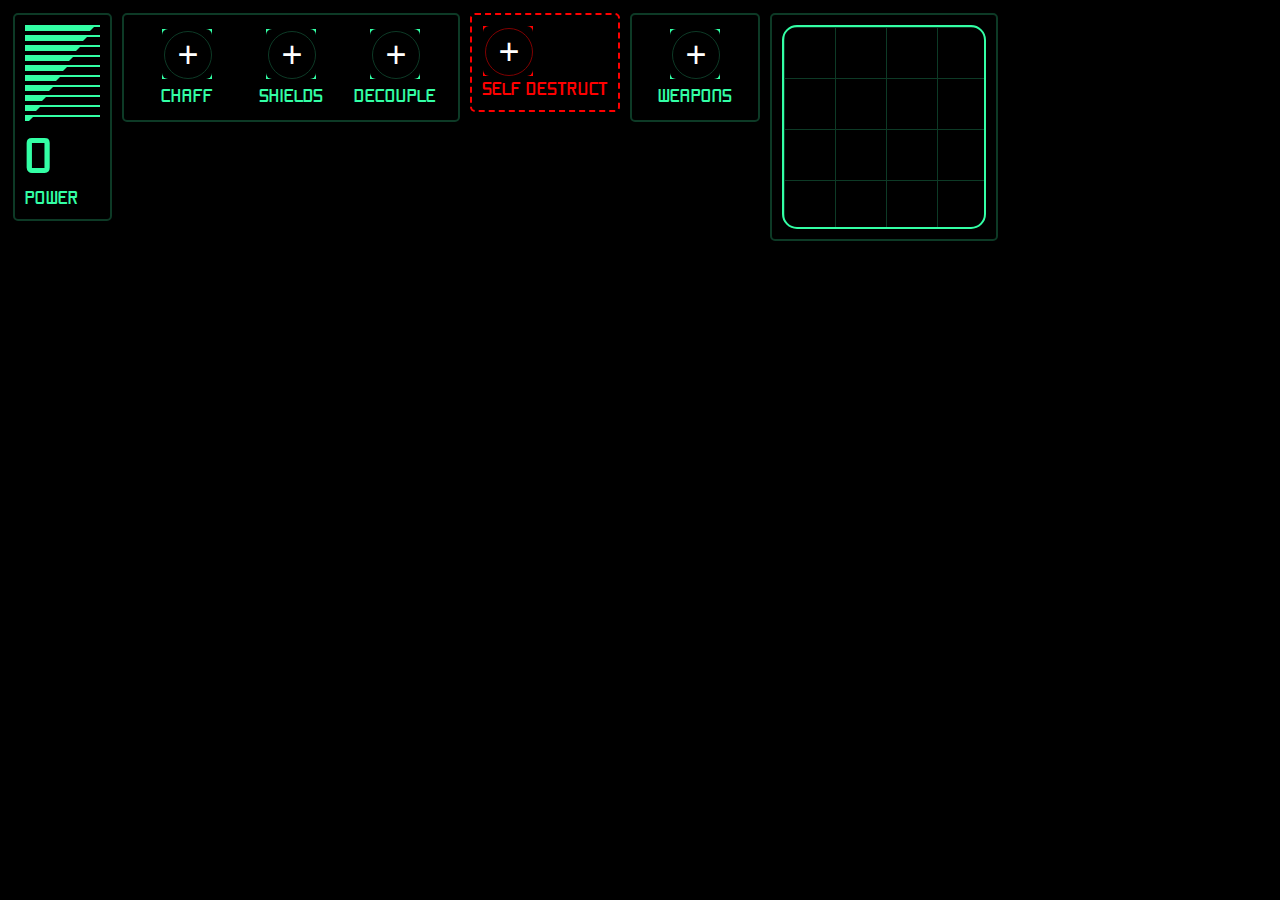
<file: Dillon.Server/UI/Aegis/Index.html>
﻿<!DOCTYPE html>

<html lang="en" xmlns="http://www.w3.org/1999/xhtml">
<head>
    <meta charset="utf-8" />
    <title>Aegis</title>

    <link href="styles.css" type="text/css" rel="stylesheet" />

    <script src="https://code.jquery.com/jquery-3.2.1.min.js" integrity="sha256-hwg4gsxgFZhOsEEamdOYGBf13FyQuiTwlAQgxVSNgt4=" crossorigin="anonymous"></script>

    <meta name="viewport" content="width=device-width, initial-scale=1.0, user-scalable=no">
    <meta name="apple-mobile-web-app-capable" content="yes" />
    <meta name="mobile-web-app-capable" content="yes" />
</head>
<body>
    <section>
        <ul data-id="6" class="vertical-axis">
            <li>
                <div></div>
            </li>
            <li>
                <div></div>
            </li>
            <li>
                <div></div>
            </li>
            <li>
                <div></div>
            </li>
            <li>
                <div></div>
            </li>
            <li>
                <div></div>
            </li>
            <li>
                <div></div>
            </li>
            <li>
                <div></div>
            </li>
            <li>
                <div></div>
            </li>
            <li>
                <div></div>
            </li>
        </ul>
        <h1 data-id="6">0</h1>
        <h3>POWER</h3>
    </section>

<section>
    <table>
        <tr>
            <td class="power-distro">
                <button data-id="1">
                    <div>
                        <div>+</div>
                    </div>
                </button>
            </td>
            <td class="power-distro">
                <button data-id="2">
                    <div>
                        <div>+</div>
                    </div>
                </button>
            </td>
            <td class="power-distro">
                <button data-id="3">
                    <div>
                        <div>+</div>
                    </div>
                </button>
            </td>
        </tr>
        <tr>
            <td class="power-distro">CHAFF</td>
            <td class="power-distro">SHIELDS</td>
            <td class="power-distro">DECOUPLE</td>
        </tr>
    </table>

</section>

    <section class="danger">
        <button data-id="4" class="danger">
            <div>
                <div>+</div>
            </div>
        </button>
        <br />
        SELF DESTRUCT
    </section>

    <section>
        <table>
            <tr>
            <td class="power-distro">

                <button data-id="5">
                    <div>
                        <div>+</div>
                    </div>
                </button>
            </td>
                </tr>
        <tr>
            <td class="power-distro">
                WEAPONS
            </td>
        </tr>
            </table>
    </section>

<section>
        <div class="dual-axis grid" data-id="7">

        </div>
    </section>

        <script src="script.js" type=""></script>
</body>
</html>
</file>
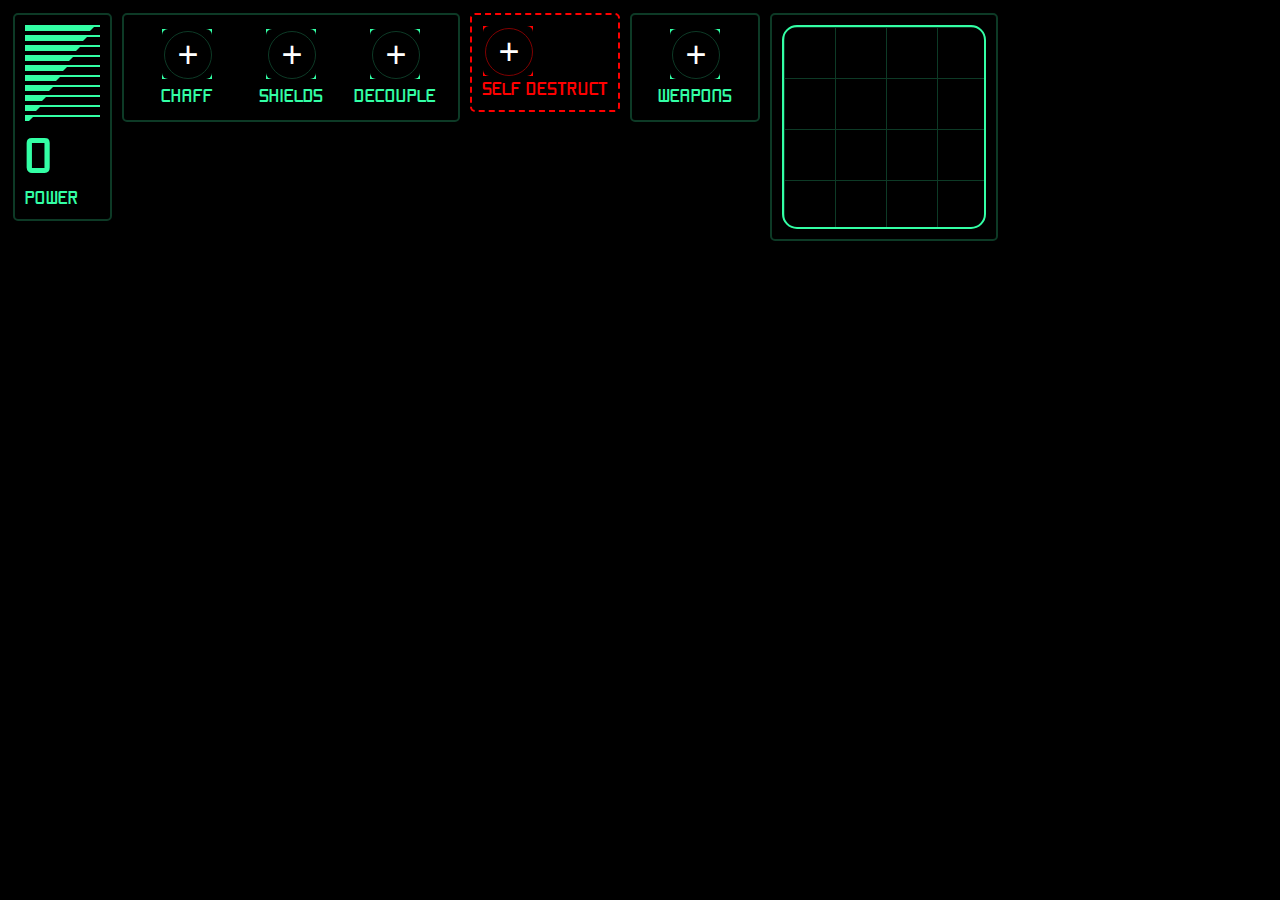
<file: Dillon.Server/UI/Akira/Index.html>
﻿<!DOCTYPE html>

<html lang="en" xmlns="http://www.w3.org/1999/xhtml">
<head>
    <meta charset="utf-8" />
    <title>Akira</title>

    <link href="styles.css" type="text/css" rel="stylesheet" />

    <script src="https://code.jquery.com/jquery-3.2.1.min.js" integrity="sha256-hwg4gsxgFZhOsEEamdOYGBf13FyQuiTwlAQgxVSNgt4=" crossorigin="anonymous"></script>

    <meta name="viewport" content="width=device-width, initial-scale=1.0, user-scalable=no">
</head>
<body>
    <section>
        <ul data-id="6" class="vertical-axis">
            <li>
                <div></div>
            </li>
            <li>
                <div></div>
            </li>
            <li>
                <div></div>
            </li>
            <li>
                <div></div>
            </li>
            <li>
                <div></div>
            </li>
            <li>
                <div></div>
            </li>
            <li>
                <div></div>
            </li>
            <li>
                <div></div>
            </li>
            <li>
                <div></div>
            </li>
            <li>
                <div></div>
            </li>
        </ul>
        <h1 data-id="6">0</h1>
        <h3>POWER</h3>
    </section>

<section>
    <table>
        <tr>
            <td class="power-distro">
                <button data-id="1">
                    <div>
                        <div>+</div>
                    </div>
                </button>
            </td>
            <td class="power-distro">
                <button data-id="2">
                    <div>
                        <div>+</div>
                    </div>
                </button>
            </td>
            <td class="power-distro">
                <button data-id="3">
                    <div>
                        <div>+</div>
                    </div>
                </button>
            </td>
        </tr>
        <tr>
            <td class="power-distro">CHAFF</td>
            <td class="power-distro">SHIELDS</td>
            <td class="power-distro">DECOUPLE</td>
        </tr>
    </table>

</section>

    <section class="danger">
        <button data-id="4" class="danger">
            <div>
                <div>+</div>
            </div>
        </button>
        <br />
        SELF DESTRUCT
    </section>

    <section>
        <table>
            <tr>
            <td class="power-distro">

                <button data-id="5">
                    <div>
                        <div>+</div>
                    </div>
                </button>
            </td>
                </tr>
        <tr>
            <td class="power-distro">
                WEAPONS
            </td>
        </tr>
            </table>
    </section>

<section>
        <div class="dual-axis grid" data-id="7">

        </div>
    </section>

        <script src="script.js" type=""></script>
</body>
</html>
</file>
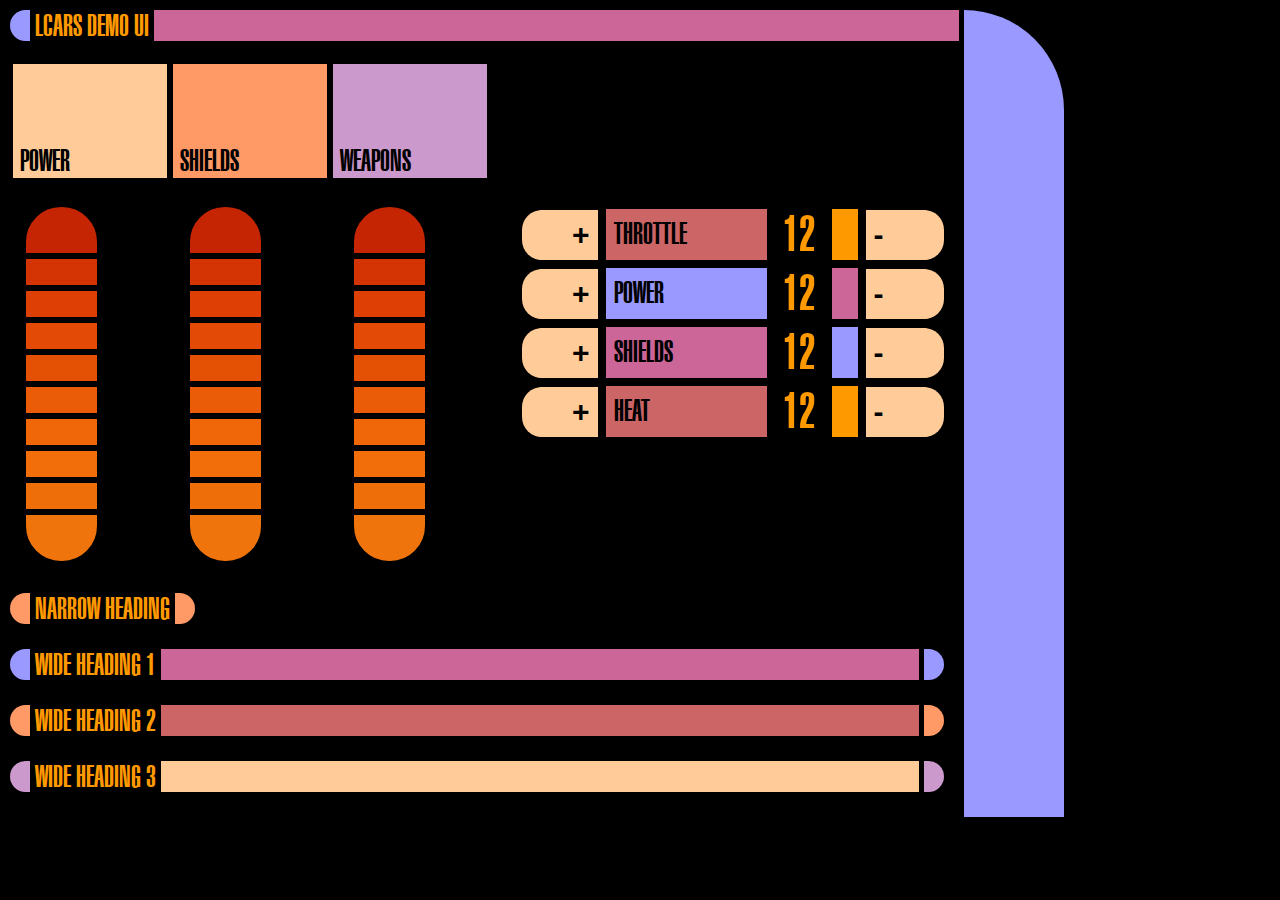
<file: Dillon.Server/UI/LCARS/Index.html>
﻿<!DOCTYPE html>

<html lang="en" xmlns="http://www.w3.org/1999/xhtml">
<head>
    <meta charset="utf-8"/>
    <title>LCARS</title>

    <link href="styles.css" type="text/css" rel="stylesheet"/>

    <script src="https://code.jquery.com/jquery-3.2.1.min.js" integrity="sha256-hwg4gsxgFZhOsEEamdOYGBf13FyQuiTwlAQgxVSNgt4=" crossorigin="anonymous"></script>

    <meta name="viewport" content="width=device-width, initial-scale=1.0, user-scalable=no">
    <meta name="apple-mobile-web-app-capable" content="yes" />
    <meta name="mobile-web-app-capable" content="yes" />
</head>
<body>
    <section class="border">
        <h1><span><span>LCARS DEMO UI</span></span></h1>
        <section>
            <section class="wrap">
                <h3>POWER</h3><h3 class="theme-2">SHIELDS</h3><h3 class="theme-3">WEAPONS</h3>
            </section>
            <section style="padding: 20px 20px 20px 0">
                <ul class="control range">
                    <li></li>
                    <li></li>
                    <li></li>
                    <li></li>
                    <li></li>
                    <li></li>
                    <li></li>
                    <li></li>
                    <li></li>
                    <li></li>
                </ul>
                <ul class="control range">
                    <li></li>
                    <li></li>
                    <li></li>
                    <li></li>
                    <li></li>
                    <li></li>
                    <li></li>
                    <li></li>
                    <li></li>
                    <li></li>
                </ul>
                <ul class="control range">
                    <li></li>
                    <li></li>
                    <li></li>
                    <li></li>
                    <li></li>
                    <li></li>
                    <li></li>
                    <li></li>
                    <li></li>
                    <li></li>
                </ul>
            </section>
            <section style="vertical-align: top; padding-top: 20px">
                <div class="control descrete-range theme-1 wrap"><button>+</button><span>THROTTLE</span><span>12</span><span>&nbsp;</span><button>-</button></div>
                <div class="control descrete-range theme-2 wrap"><button>+</button><span>POWER</span><span>12</span><span>&nbsp;</span><button>-</button></div>
                <div class="control descrete-range theme-3 wrap"><button>+</button><span>SHIELDS</span><span>12</span><span>&nbsp;</span><button>-</button></div>
                <div class="control descrete-range theme-4 wrap"><button>+</button><span>HEAT</span><span>12</span><span>&nbsp;</span><button>-</button></div>
            </section>
            <section class="wrap">
                <h2 class="theme-2 narrow"><span><span>NARROW HEADING</span></span></h2>
                <h2 class="theme-1"><span><span>WIDE HEADING 1</span></span></h2>
                <h2 class="theme-2"><span><span>WIDE HEADING 2</span></span></h2>
                <h2 class="theme-3"><span><span>WIDE HEADING 3</span></span></h2>
            </section>
        </section>
    </section>
    <script src="script.js" type=""></script>
</body>
</html>
</file>
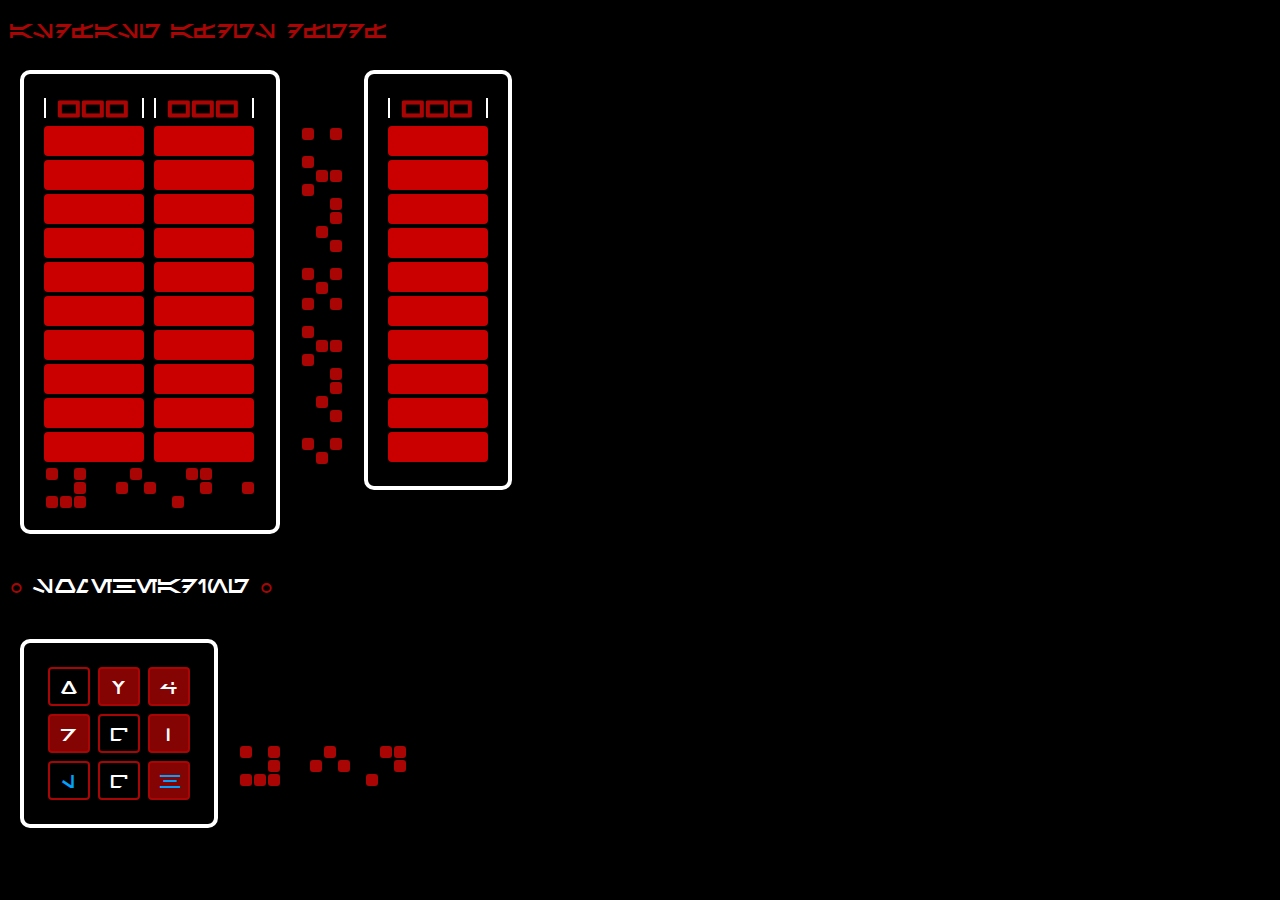
<file: Dillon.Server/UI/Sith/Index.html>
﻿<!DOCTYPE html>

<html lang="en" xmlns="http://www.w3.org/1999/xhtml">
<head>
    <meta charset="utf-8" />
    <title>Sith</title>

    <link href="styles.css" type="text/css" rel="stylesheet" />

    <script src="https://code.jquery.com/jquery-3.2.1.min.js" integrity="sha256-hwg4gsxgFZhOsEEamdOYGBf13FyQuiTwlAQgxVSNgt4=" crossorigin="anonymous"></script>

    <meta name="viewport" content="width=device-width, initial-scale=1.0, user-scalable=no">
    <meta name="apple-mobile-web-app-capable" content="yes" />
    <meta name="mobile-web-app-capable" content="yes" />
</head>
<body>
    <p>asdfasg afdgs dfgdf</p>

<section class="border">
    <section class="wrap">
        <h3 data-id="1">000</h3>
        <h3 data-id="2">000</h3>
    </section>
    <ul class="control" data-id="1">
        <li></li>
        <li></li>
        <li></li>
        <li></li>
        <li></li>
        <li></li>
        <li></li>
        <li></li>
        <li></li>
        <li></li>
    </ul>
    <ul class="control" data-id="2">
        <li></li>
        <li></li>
        <li></li>
        <li></li>
        <li></li>
        <li></li>
        <li></li>
        <li></li>
        <li></li>
        <li></li>
    </ul>
    <table class="grid">
        <tr><td class="on"></td><td></td><td class="on"></td><td></td><td></td><td></td><td class="on"></td><td></td><td></td><td></td><td class="on"></td><td class="on"></td><td></td><td></td><td></td></tr>
        <tr><td></td><td></td><td class="on"></td><td></td><td></td><td class="on"></td><td></td><td class="on"></td><td></td><td></td><td></td><td class="on"></td><td></td><td></td><td class="on"></td></tr>
        <tr><td class="on"></td><td class="on"></td><td class="on"></td><td></td><td></td><td></td><td></td><td></td><td></td><td class="on"></td><td></td><td></td><td></td><td></td><td></td></tr>
    </table>
</section>
    <section>
        <section class="wrap">
            <table class="grid">
                <tr><td class="on"></td><td></td><td class="on"></td></tr>
                <tr><td></td><td></td><td></td></tr>
                <tr><td class="on"></td><td></td><td></td></tr>
                <tr><td></td><td class="on"></td><td class="on"></td></tr>
                <tr><td class="on"></td><td></td><td></td></tr>
                <tr><td></td><td></td><td class="on"></td></tr>
                <tr><td></td><td></td><td class="on"></td></tr>
                <tr><td></td><td class="on"></td><td></td></tr>
                <tr><td></td><td></td><td class="on"></td></tr>
                <tr><td></td><td></td><td></td></tr>
                <tr><td class="on"></td><td></td><td class="on"></td></tr>
                <tr><td></td><td class="on"></td><td></td></tr>
            </table>
        </section>
        <section class="wrap">
            <table class="grid">
                <tr><td class="on"></td><td></td><td class="on"></td></tr>
                <tr><td></td><td></td><td></td></tr>
                <tr><td class="on"></td><td></td><td></td></tr>
                <tr><td></td><td class="on"></td><td class="on"></td></tr>
                <tr><td class="on"></td><td></td><td></td></tr>
                <tr><td></td><td></td><td class="on"></td></tr>
                <tr><td></td><td></td><td class="on"></td></tr>
                <tr><td></td><td class="on"></td><td></td></tr>
                <tr><td></td><td></td><td class="on"></td></tr>
                <tr><td></td><td></td><td></td></tr>
                <tr><td class="on"></td><td></td><td class="on"></td></tr>
                <tr><td></td><td class="on"></td><td></td></tr>
            </table>
        </section>
    </section>

<section class="border">
    <section class="wrap">
        <h3 data-id="3">000</h3>
    </section>
    <ul class="control" data-id="3">
        <li></li>
        <li></li>
        <li></li>
        <li></li>
        <li></li>
        <li></li>
        <li></li>
        <li></li>
        <li></li>
        <li></li>
    </ul>
</section>
    <h4>SomeHeading</h4>
<section class="border">
    <button class="control">X</button><button class="control active">V</button><button class="control active">4</button>
    <br/>
    <button class="control active">7</button><button class="control">q</button><button class="control active">;</button>
    <br/>
    <button class="control blue">l</button><button class="control">q</button><button class="control active blue">H</button>
</section>
    <section>
        <table class="grid">
            <tr><td class="on"></td><td></td><td class="on"></td><td></td><td></td><td></td><td class="on"></td><td></td><td></td><td></td><td class="on"></td><td class="on"></td><td></td><td></td></tr>
            <tr><td></td><td></td><td class="on"></td><td></td><td></td><td class="on"></td><td></td><td class="on"></td><td></td><td></td><td></td><td class="on"></td><td></td><td></td></tr>
            <tr><td class="on"></td><td class="on"></td><td class="on"></td><td></td><td></td><td></td><td></td><td></td><td></td><td class="on"></td><td></td><td></td><td></td><td></td></tr>
        </table>
    </section>
<script src="script.js" type=""></script>
</body>
</html>
</file>
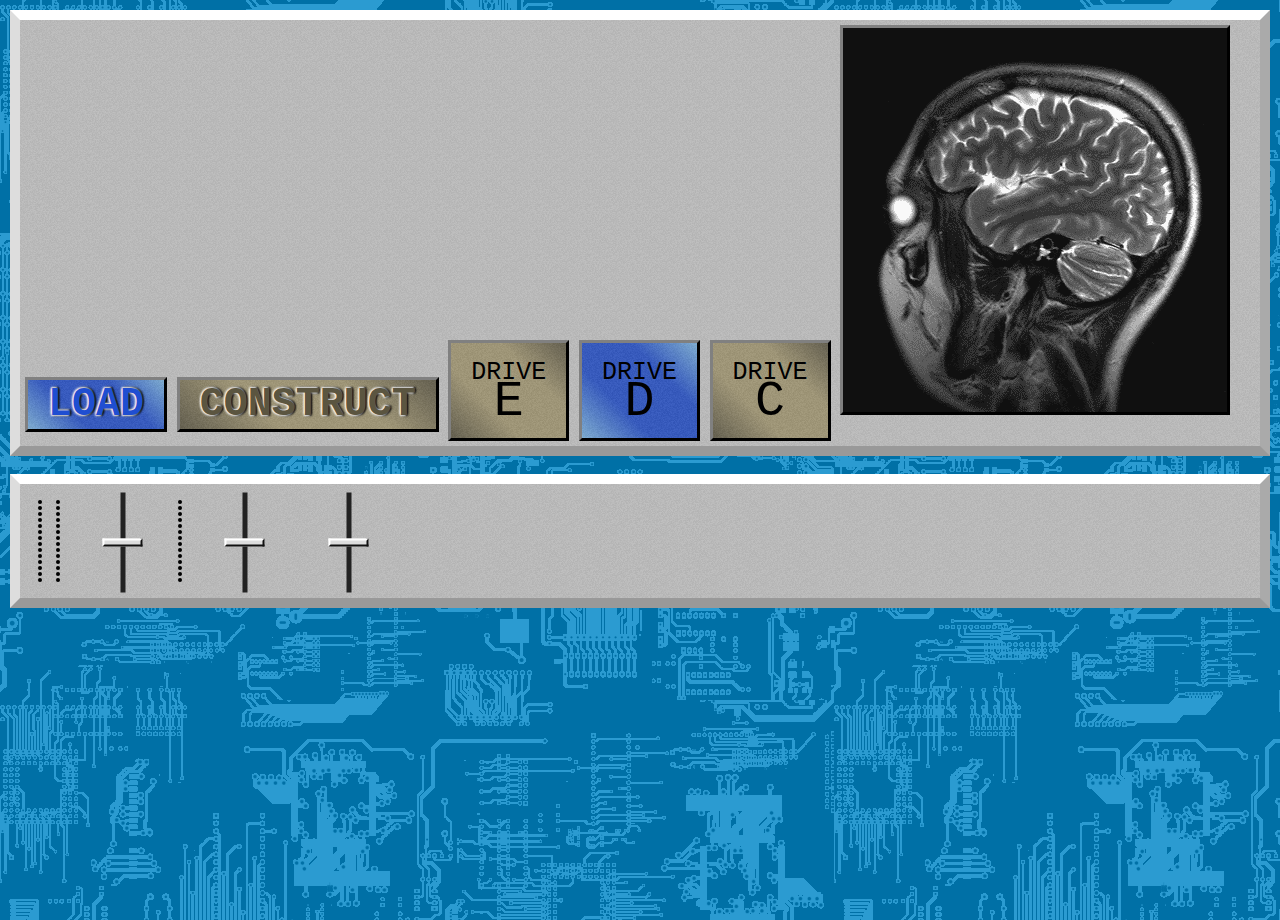
<file: Dillon.Server/UI/Xion/Index.html>
﻿<!DOCTYPE html>

<html lang="en" xmlns="http://www.w3.org/1999/xhtml">
<head>
    <meta charset="utf-8" />
    <meta name="apple-mobile-web-app-capable" content="yes" />
    <meta name="mobile-web-app-capable" content="yes"/>

    <title>Xion</title>

    <style type="text/css">
        body {
            font-family: "Courier New", Courier, monospace;
            background-image: url('circuit.png');
            background-color: #e2e0d7;
            user-select: none;
            overflow: hidden;
            margin: 0;
        }

        div.overlay {
            background-color: #000000;
            background-color: rgba(0, 135, 200, 0.83);
            padding: 10px;
            height:100vh;
        }
        button {
            border-top: 3px solid grey;
            border-left: 3px solid grey;
            border-right: 3px solid black;
            border-bottom: 3px solid black;
            font-family: "Courier New", Courier, monospace;
            font-size: 40px;
            font-weight: bold;
            padding: 2px 20px;
            text-shadow: -1px -1px 2px white,
                1px -1px 2px black,
                -1px 1px 2px white,
                1px 1px 2px black;
            cursor: pointer;
        }             
        
        button:focus { outline:0; }
        input:focus { outline:0; }
        
        button.gold {
            color: #5b5540;
            background-color: #5b5540;
            background-image: url([data-uri]),
                linear-gradient(45deg, #5b5540 0%,#a89c74 33%,#a89c74 69%,#5b5540 100%);
        }
        
        button.blue {
            color: #1f4ed1;
            background-color: #1f4ed1;
            background-image: url([data-uri]),
                linear-gradient(45deg, #7db9e8 0%,#1f4ed1 33%,#1f4ed1 69%,#7db9e8 100%);
            
        }             
                                                                                                                                                                                                                                                                                                                                                                                                                                                                                                                                                                                                                                                                                                                                                                                                                                                                                                                                                                                                                                                                                                                                                                                                                                                                                                                                                                                                                                                                                                                                                                                                                                                                                                                                                                                                                                                                                                                                                                                                                                                                                                                                                                    
        button.non-embossed {
            text-shadow: none;
            color: #000;
            font-weight: normal;
            font-size: 25px;
            padding: 15px 20px;
        }         
        button.non-embossed span {
            font-size: 50px;
            line-height: 30px;
        }

        section {
            border-left: 10px solid #ddd;
            border-top: 10px solid #fff;
            border-right: 10px solid #aaa;
            border-bottom: 10px solid #999;
            background-color: #ccc;
            padding: 5px;
            background-image: url([data-uri]);

        }

        ul {
            line-height: 6px;
            margin: 0;
            padding: 0 0 0 18px ;
        }

        img {
            border-top: 3px solid grey;
            border-left: 3px solid grey;
            border-right: 3px solid black;
            border-bottom: 3px solid black;
        }

        input[type=range] {
            -webkit-appearance: slider-vertical;
            -webkit-appearance: none;
            -webkit-transform: rotate(90deg);
            width: 100px;
        }

        input[type=range]::-webkit-slider-runnable-track {
            background: #222;
            width: 300px;
            height: 5px;
        }
        input[type=range]::-webkit-slider-thumb {
            border-left: 2px solid #fff;
            border-top: 2px solid #111;
            border-right: 2px solid #111;
            border-bottom: 2px solid #fff;
            height: 40px;
            width: 8px;
            background: #ddd;
            cursor: pointer;
            -webkit-appearance: none;
            margin-top: -17px;
        }

        table, td {
            padding: 0;
            margin: 10px;
            border-spacing: 0;
            border-collapse:collapse;
        }
    </style>
</head>
<body>
    <div class="overlay">

        <section>
            <button class="blue">LOAD</button>
            <button class="gold">CONSTRUCT</button>
            <button class="gold non-embossed">DRIVE<br/><span>E</span></button>
            <button class="blue non-embossed">DRIVE<br/><span>D</span></button>
            <button class="gold non-embossed">DRIVE<br/><span>C</span></button>
            <img src="MRI.gif"/>
        </section>
        <br/>
        <section>
            <table>
                <tr>
                    <td>
                        <ul>
                            <li></li>
                            <li></li>
                            <li></li>
                            <li></li>
                            <li></li>
                            <li></li>
                            <li></li>
                            <li></li>
                            <li></li>
                            <li></li>
                            <li></li>
                            <li></li>
                            <li></li>
                            <li></li>
                        </ul>
                    </td>
                    <td>
                        <ul>
                            <li></li>
                            <li></li>
                            <li></li>
                            <li></li>
                            <li></li>
                            <li></li>
                            <li></li>
                            <li></li>
                            <li></li>
                            <li></li>
                            <li></li>
                            <li></li>
                            <li></li>
                            <li></li>
                        </ul>
                    </td>
                    <td>
                        <input type="range" />
                    </td>
                    <td>
                        <ul>
                            <li></li>
                            <li></li>
                            <li></li>
                            <li></li>
                            <li></li>
                            <li></li>
                            <li></li>
                            <li></li>
                            <li></li>
                            <li></li>
                            <li></li>
                            <li></li>
                            <li></li>
                            <li></li>
                        </ul>
                    </td>
                    <td>
                        <input type="range" />
                    </td>
                    <td>
                        <input type="range" />
                    </td>
                </tr>
            </table>
        </section>
    </div>
</body>
</html>
</file>
<file: Dillon.Server/UI/Aegis/styles.css>
@font-face {
    font-family: 'shoomverticalnormal';
    src: url('shoovn__-webfont.woff2') format('woff2'),
            url('shoovn__-webfont.woff') format('woff');
    font-weight: normal;
    font-style: normal;

}

body {
    background: black;
    color: #33ffa5;
    font-family: 'shoomverticalnormal';
    user-select: none;
    font-size: 22px;
    overflow: hidden;
}

input[type=range] {
    -webkit-appearance: none;
}

ul {
    list-style: none;
    width: 75px;
    padding: 0;
    margin: 0;
}

h1 {
    font-size: 60px;
    font-weight: normal;
    margin: 0;
}

h2 {
    font-size: 46px;
    font-weight: normal;
    margin: 0;
}

h3 {
    font-size: 22px;
    font-weight: normal;
    margin: 0;
}

section {
    border: 2px solid #0d3a26;
    border-radius: 5px;
    padding: 10px;
    display: inline-block;
    float: left;
    margin: 5px;
}

section.danger {
    border: 2px dashed red;
    color: red;
}

li {
    border-top: 2px solid;
}

li div {
    height: 4px;
    font-size: 0;line-height: 0;
    border-top: 4px solid #33ffa5;
    border-right: 4px solid black;
}

li.disabled {
    border-top: 2px solid #0d3a26;
}

li.disabled div {
    border-top: 4px solid #0d3a26;
}

li:nth-child(1) div { width: 86%; }
li:nth-child(2) div { width: 77%; }
li:nth-child(3) div { width: 68%; }
li:nth-child(4) div { width: 59%; }
li:nth-child(5) div { width: 50%; }
li:nth-child(6) div { width: 41%; }
li:nth-child(7) div { width: 32%; }
li:nth-child(8) div { width: 23%; }
li:nth-child(9) div { width: 14%; }
li:nth-child(10) div { width: 5%; }

button:focus {outline:0;}

button {
    width: 50px;
    height: 50px;
    background-color: #33ffa5;
    border: none;
    padding: 0;
    margin: 1px;
    color: #fff;
    font-size: 36px;
}

button.danger {
    background-color: red;
}
button.danger div div:active {
    background-color: maroon;
}

button div div:active {
    background-color: #0d3a26;
}

button div {
    background-color: black;
    width: 46px;
    height: 46px;
    border-radius: 6px;
    padding: 2px;
}

button div div {
    width: 42px;
    height: 42px;
    border-radius: 27px;
    border: 1px solid #0d3a26;
}

button.danger div div {
    width: 42px;
    height: 42px;
    border-radius: 27px;
    border: 1px solid maroon;
}

body:-webkit-full-screen {
  width: 100% !important;
}
body:-moz-full-screen {
  width: 100% !important;
}
body:-ms-fullscreen {
  width: 100% !important;
}
body:fullscreen {
  width: 100% !important;
}

div.slider {
    border: 2px solid #33ffa5;
    border-radius: 13px;
    height: 200px;
    width: 200px;
}

.power-distro {
    width: 100px;
    text-align: center;
}

.dual-axis {
    border: 2px solid #33ffa5;
    width: 200px;
    height: 200px;
    border-radius: 15px;
}

.grid{
    background-image: repeating-linear-gradient(0deg,transparent,transparent 50px,#0d3a26 50px,#0d3a26 51px),repeating-linear-gradient(-90deg,transparent,transparent 50px,#0d3a26 50px,#0d3a26 51px);
    background-size: 51px 51px;
}
</file>
<file: Dillon.Server/UI/Akira/styles.css>
@font-face {
    font-family: 'shoomverticalnormal';
    src: url('shoovn__-webfont.woff2') format('woff2'),
            url('shoovn__-webfont.woff') format('woff');
    font-weight: normal;
    font-style: normal;

}

body {
    background: black;
    color: #33ffa5;
    font-family: 'shoomverticalnormal';
    user-select: none;
    font-size: 22px;
    overflow: hidden;
}

input[type=range] {
    -webkit-appearance: none;
}

ul {
    list-style: none;
    width: 75px;
    padding: 0;
    margin: 0;
}

h1 {
    font-size: 60px;
    font-weight: normal;
    margin: 0;
}

h2 {
    font-size: 46px;
    font-weight: normal;
    margin: 0;
}

h3 {
    font-size: 22px;
    font-weight: normal;
    margin: 0;
}

section {
    border: 2px solid #0d3a26;
    border-radius: 5px;
    padding: 10px;
    display: inline-block;
    float: left;
    margin: 5px;
}

section.danger {
    border: 2px dashed red;
    color: red;
}

li {
    border-top: 2px solid;
}

li div {
    height: 4px;
    font-size: 0;line-height: 0;
    border-top: 4px solid #33ffa5;
    border-right: 4px solid black;
}

li.disabled {
    border-top: 2px solid #0d3a26;
}

li.disabled div {
    border-top: 4px solid #0d3a26;
}

li:nth-child(1) div { width: 86%; }
li:nth-child(2) div { width: 77%; }
li:nth-child(3) div { width: 68%; }
li:nth-child(4) div { width: 59%; }
li:nth-child(5) div { width: 50%; }
li:nth-child(6) div { width: 41%; }
li:nth-child(7) div { width: 32%; }
li:nth-child(8) div { width: 23%; }
li:nth-child(9) div { width: 14%; }
li:nth-child(10) div { width: 5%; }

button:focus {outline:0;}

button {
    width: 50px;
    height: 50px;
    background-color: #33ffa5;
    border: none;
    padding: 0;
    margin: 1px;
    color: #fff;
    font-size: 36px;
}

button.danger {
    background-color: red;
}
button.danger div div:active {
    background-color: maroon;
}

button div div:active {
    background-color: #0d3a26;
}

button div {
    background-color: black;
    width: 46px;
    height: 46px;
    border-radius: 6px;
    padding: 2px;
}

button div div {
    width: 42px;
    height: 42px;
    border-radius: 27px;
    border: 1px solid #0d3a26;
}

button.danger div div {
    width: 42px;
    height: 42px;
    border-radius: 27px;
    border: 1px solid maroon;
}

body:-webkit-full-screen {
  width: 100% !important;
}
body:-moz-full-screen {
  width: 100% !important;
}
body:-ms-fullscreen {
  width: 100% !important;
}
body:fullscreen {
  width: 100% !important;
}

div.slider {
    border: 2px solid #33ffa5;
    border-radius: 13px;
    height: 200px;
    width: 200px;
}

.power-distro {
    width: 100px;
    text-align: center;
}

.dual-axis {
    border: 2px solid #33ffa5;
    width: 200px;
    height: 200px;
    border-radius: 15px;
}

.grid{
    background-image: repeating-linear-gradient(0deg,transparent,transparent 50px,#0d3a26 50px,#0d3a26 51px),repeating-linear-gradient(-90deg,transparent,transparent 50px,#0d3a26 50px,#0d3a26 51px);
    background-size: 51px 51px;
}
</file>
<file: Dillon.Server/UI/LCARS/styles.css>
﻿/*
    Orange          #FF9900
    Light pink      #CC99CC
    Light mauve     #9999CC
    Red             #CC6666
    Yellow          #FFCC99
    Mauve           #9999FF
    Light orange    #FF9966
    Pink            #CC6699
*/

@font-face {
    font-family: 'swiss911_ucm_btregular';
    src: url('swiss_911_ultra_compressed_bt-webfont.woff2') format('woff2'),
         url('swiss_911_ultra_compressed_bt-webfont.woff') format('woff');
    font-weight: normal;
    font-style: normal;

}
body {
    background: black;
    color: #FF9900;
    font-family: 'swiss911_ucm_btregular';
    user-select: none;
    font-size: 22px;
    overflow: hidden;
    margin: 0;
    padding: 10px;
}

button:focus {outline:0;}

h2 {
    background-color: black;
    border-style: solid;
    border-color: #9999FF;
    border-width: 0 20px;
    border-radius: 20px;
    padding: 0 5px;
    text-align: left;
    font-size: 30px;
    font-weight: normal;
    line-height: 28px;
}

h2 > span > span {
    background-color: black !important;
    padding-right: 5px;
    vertical-align: text-bottom;
}

h2 > span:first-child {
    background-color: #CC6699;
    display: block;
}

h2.right {
    text-align: right;
}

h2.right > span > span {
    padding-left: 5px;
    padding-right: 0;
}

h2.theme-1 { border-color: #9999FF; }
h2.theme-1 > span:first-child { background-color: #CC6699; }

h2.theme-2 { border-color: #FF9966; }
h2.theme-2 > span:first-child { background-color: #CC6666; }

h2.theme-3 { border-color: #CC99CC; }
h2.theme-3 > span:first-child { background-color: #FFCC99; }

h2.narrow { display: table-cell; }
h2.narrow > span:first-child { background-color: black; vertical-align: text-bottom; }
h2.narrow > span > span { padding: 0; }

h3 {
    display: inline-block;
    width: 140px;
    height: 100px;
    background-color: #FFCC99;
    color: black;
    line-height: 182px;
    vertical-align: bottom;
    text-align: left;
    font-size: 30px;
    padding: 7px;
    font-weight: normal;
    margin: 3px;
}

h3.theme-1 { background-color: #9999FF; }
h3.theme-2 { background-color: #FF9966; }
h3.theme-3 { background-color: #CC99CC; }

section.border > h1 {
    background-color: black;
    border-style: solid;
    border-color: #9999FF;
    border-width: 0 0 0 20px;
    border-radius: 20px;
    padding: 0 0 0 5px;
    text-align:left;
    font-size: 30px;
    font-weight: normal;
    line-height: 28px;
    margin: 0;
}

h1 > span > span {
    background-color: black !important;
    padding-right: 5px;
    vertical-align: text-bottom;
}

h1 > span:first-child {
    background-color: #CC6699;
    display: block;
    border-right: 5px solid black;
}

section {
    display: inline-block;
}

section.border {
    border-style: solid;
    border-color: #9999FF;
    border-width: 0 100px 0 0;
    border-radius: 0 100px 0 0;
}

section.border > section:first-of-type {
    background-color: black;
    border: none;
    border-radius: 0;
    padding: 20px 20px 0 0;
}

.control {
    display: inline-block;
    cursor: pointer;
}

.wrap {
    display: block;
}

.descrete-range {
    font-size: 30px;
    color: black;
    margin: 8px 0;
}

.descrete-range > * {
    padding: 8px;
    vertical-align: middle;
}

.descrete-range > button:nth-child(1) {
    border-style: solid;
    border-color: #FFCC99;
    border-width: 0 0 0 20px;
    border-radius: 20px 0 0 20px ;
    background-color: #FFCC99;
    padding-left: 30px;
    font-weight: bold;
    margin-left: 0;
    margin-right: 8px;
    font-size: 30px;
    cursor: pointer;
}

.descrete-range > span:nth-child(2) {
    background-color: #CC6666;
    width: 145px;
    display: inline-block;
    cursor: auto;
}

.descrete-range > span:nth-child(3) {
    color: #FF9900;
    font-size: 50px;
    padding: 0;
    width: 65px;
    display: inline-block;
    text-align: center;
    line-height: 50px;
    cursor: auto;
}

.descrete-range > span:nth-child(4) {
    background-color: #FF9900;
    cursor: auto;
}

.descrete-range > button:nth-child(5) {
    border-style: solid;
    border-color: #FFCC99;
    border-width: 0 20px 0 0;
    border-radius: 0 20px 20px 0;
    background-color: #FFCC99;
    padding-right: 40px;
    font-weight: bold;
    text-align: left;
    margin-right: 0;
    margin-left: 8px;
    font-size: 30px;
    cursor: pointer;
}

.descrete-range.theme-1 > span:nth-child(1) { border-color: #FFCC99; background-color: #FFCC99; }
.descrete-range.theme-1 > span:nth-child(2) { background-color: #CC6666; }
.descrete-range.theme-1 > span:nth-child(4) { background-color: #FF9900; }
.descrete-range.theme-1 > span:nth-child(5) { border-color: #FFCC99; background-color: #FFCC99; }

.descrete-range.theme-2 > span:nth-child(1) { border-color: #FFCC99; background-color: #FFCC99; }
.descrete-range.theme-2 > span:nth-child(2) { background-color: #9999FF; }
.descrete-range.theme-2 > span:nth-child(4) { background-color: #CC6699; }
.descrete-range.theme-2 > span:nth-child(5) { border-color: #FFCC99; background-color: #FFCC99; }

.descrete-range.theme-3 > span:nth-child(1) { border-color: #FFCC99; background-color: #FFCC99; }
.descrete-range.theme-3 > span:nth-child(2) { background-color: #CC6699; }
.descrete-range.theme-3 > span:nth-child(4) { background-color: #9999FF; }
.descrete-range.theme-3 > span:nth-child(5) { border-color: #FFCC99; background-color: #FFCC99; }

.descrete-range.theme-4 > span:nth-child(1) { border-color: #FFCC99; background-color: #FFCC99; }
.descrete-range.theme-4 > span:nth-child(2) { background-color: #CC6666; }
.descrete-range.theme-4 > span:nth-child(4) { background-color: #FF9900; }
.descrete-range.theme-4 > span:nth-child(5) { border-color: #FFCC99; background-color: #FFCC99; }

ul.range {
    list-style: none;
    padding: 0 10px;
    margin: 0;
    width: 140px;
}

ul.range > li {
    width: 65px;
    height: 20px;
    border-style: solid;
    margin: 6px;
}

ul.range > li:nth-child(1) {
    background-color: #c52503;
    border-color: #c52503;
    border-radius: 35px 35px 0 0;
    height: 40px;
}

ul > li:nth-child(2) {
    background-color: #d43404;
    border-color: #d43404;
}

ul.range > li:nth-child(3) {
    background-color: #de3f05;
    border-color: #de3f05;
}

ul.range > li:nth-child(4) {
    background-color: #e34a06;
    border-color: #e34a06;
}

ul.range > li:nth-child(5) {
    background-color: #e45104;
    border-color: #e45104;
}

ul.range > li:nth-child(6) {
    background-color: #EA5C07;
    border-color: #EA5C07;
}

ul.range > li:nth-child(7) {
    background-color: #f06709;
    border-color: #f06709;
}

ul.range > li:nth-child(8) {
    background-color: #f26e0a;
    border-color: #f26e0a;
}

ul.range > li:nth-child(9) {
    background-color: #ee6e09;
    border-color: #ee6e09;
}

ul.range > li:nth-child(10) {
    background-color: #f0740c;
    border-color: #f0740c;
    border-radius: 0 0 35px 35px;
    height: 40px;
}

.range-marker {
    position: absolute;
    width: 135px;
    height: 46px;
    border-left: 8px solid #1259db;
    color: white;
    font-size: 50px;
    line-height: 50px;
    text-align: right;
    pointer-events: none;
}
</file>
<file: Dillon.Server/UI/Sith/styles.css>
﻿/*
    Bright red: #ca0000
    Light red:  #a90505
    Dark red:   #840303
*/

@font-face {
    font-family: 'aurebesh';
    src: url('aurebesh-webfont.woff') format('woff');
    font-weight: normal;
    font-style: normal;
}
body {
    background: black;
    color: #a90505;
    font-family: 'aurebesh';
    user-select: none;
    font-size: 22px;
    overflow: hidden;
    margin: 10px;
}

section {
    display: inline-block;
}

section.border {
    margin: 10px;
    padding: 20px;
    border: 4px solid white;
    border-radius: 10px;
}

button {
    border: 2px solid #a90505;
    border-radius: 4px;
    background-color: black;
    font-family: 'aurebesh';
    color: white;
    padding: 10px;
    font-size: 20px;
    width: 42px;
    margin: 4px;
}

button:focus {outline:0;}

button.active {
    background-color: #840303;
}

button.blue {
    color: #00a1ff;
}

/*ul {
    color: white;
    padding: 0;
    margin: 0;
    width: 50px;
    border: 1px solid #a90505;
    border-radius: 3px;
    background: linear-gradient(to top, #000000 0%,#840303 58%,#000000 58%,#000000 100%);
}

li {
    list-style-type: square;
    list-style-position: inside;
    line-height: 40px;
    padding: 0 23px;
}*/

ul {
    display: inline-block;
    list-style-type: none;
    margin: 0;
    padding: 0;
}

li {
    width: 100px;
    height: 30px;
    background-color: #ca0000;
    border-radius: 4px;
    margin: 4px 0;
}

h3 {
    display: inline-block;
    padding: 0;
    margin: 4px 0;
    width: 96px;
    text-align: right;
    border-left: 2px solid white;
    border-right: 2px solid white;
    text-align: center;
}

li.disabled {
    background-color: #840303;
}

li.active {
    background-color: white;
}

table.grid td {
    width: 10px;
    height: 10px;
}
table.grid .on {
    background-color: #a90505;
    border-radius: 3px;
}

h4 {
    color: white;
    font-weight: normal;
}

h4:before {
    font-family: "Arial, Helvetica Neue, Helvetica, sans-serif";
    content: "ߋ";
    color: #a90505;
    padding-right: 10px;
}

h4:after{
    font-family: "Arial, Helvetica Neue, Helvetica, sans-serif";
    content: "ߋ";
    color: #a90505;
    padding-left: 10px;
}

.control {
    cursor: pointer;
}

.wrap {
    display: block;
}
</file>
